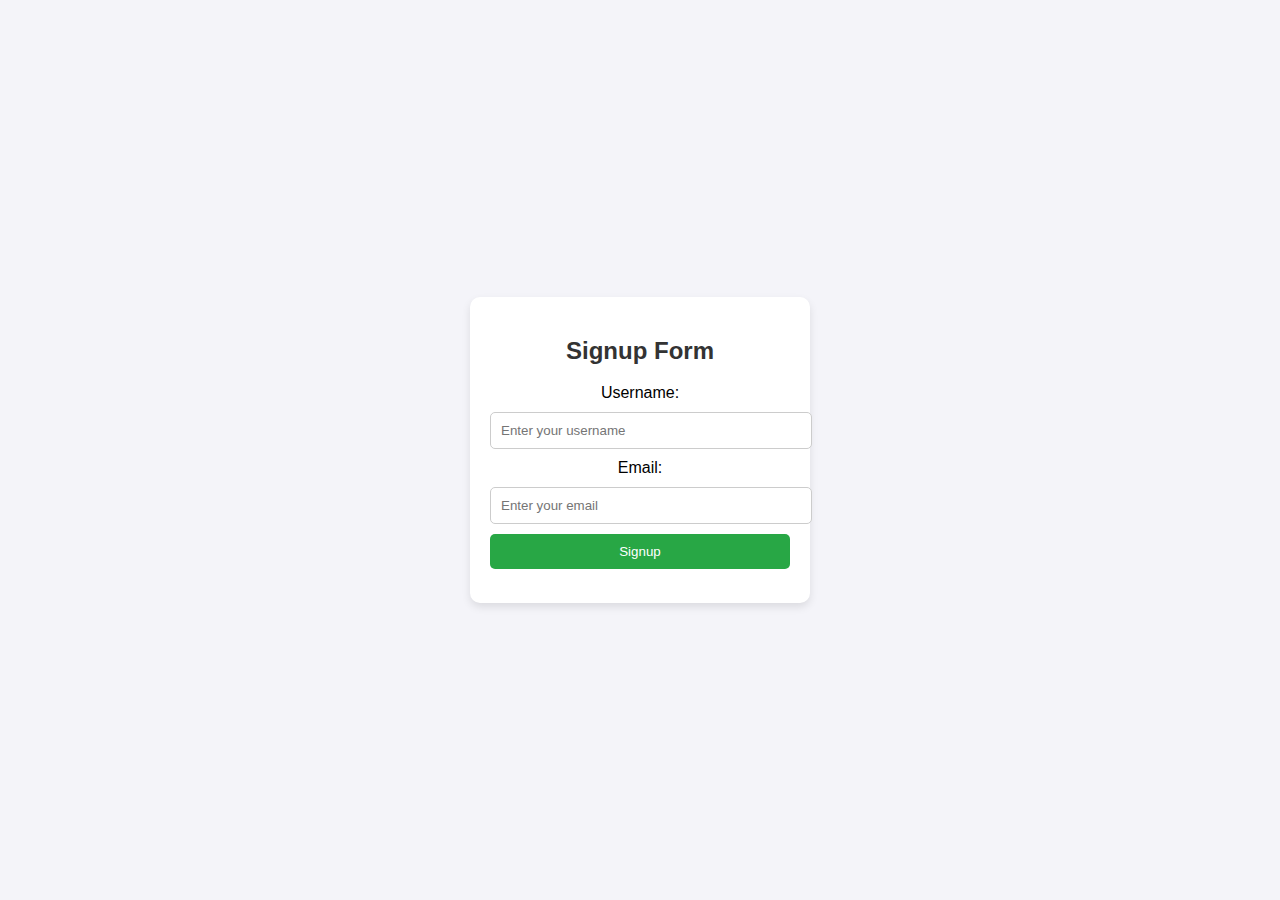
<file: index.html>
<!DOCTYPE html>
<html lang="en">
<head>
    <meta charset="UTF-8">
    <meta name="viewport" content="width=device-width, initial-scale=1.0">
    <title>Signup Form</title>
    <link rel="stylesheet" href="style.css"> <!-- Link to external CSS -->
</head>
<body>
    <div class="signup-container">
        <h2>Signup Form</h2>
        <form id="signup-form">
            <label for="username">Username:</label>
            <input type="text" id="username" name="username" required placeholder="Enter your username">
            
            <label for="email">Email:</label>
            <input type="email" id="email" name="email" required placeholder="Enter your email">
            
            <button type="submit">Signup</button>
        </form>
        <p id="response-message"></p> <!-- Error or success message will appear here -->
    </div>

    <script src="script.js"></script> <!-- Link to external JavaScript -->
</body>
</html>
</file>
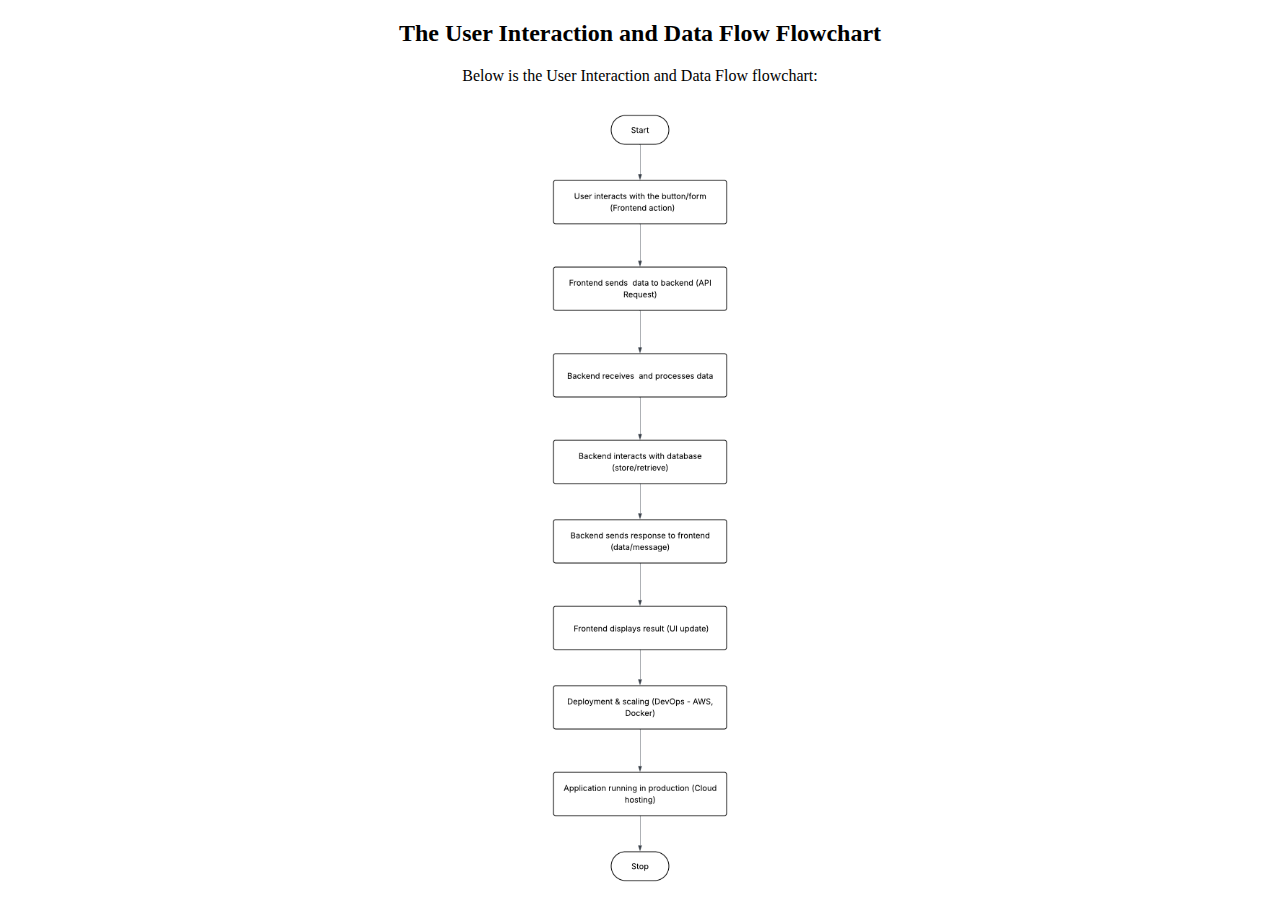
<file: what is full stack development.html>
<!DOCTYPE html>
<html lang="en">
<head>
    <meta charset="UTF-8">
    <meta name="viewport" content="width=device-width, initial-scale=1.0">
    <title>Full Stack Development</title>
    <style>
        /* Center the image */
        .image-container {
            text-align: center;
        }

        img {
            width: 16%; /* Set the width to 80% of the container */
            height: auto; /* Maintain aspect ratio */
            max-width: 600px; /* Set a max width */
        }
    </style>
</head>
<body>
     <h2 style="text-align: center;">The User Interaction and Data Flow Flowchart</h2>
    <p style="text-align: center;">Below is the User Interaction and Data Flow flowchart:</p>
    
    <!-- Image Container to Center the Image -->
    <div class="image-container">
        <img src="flowchat1.png">
    </div>
    
    
</html>
</file>
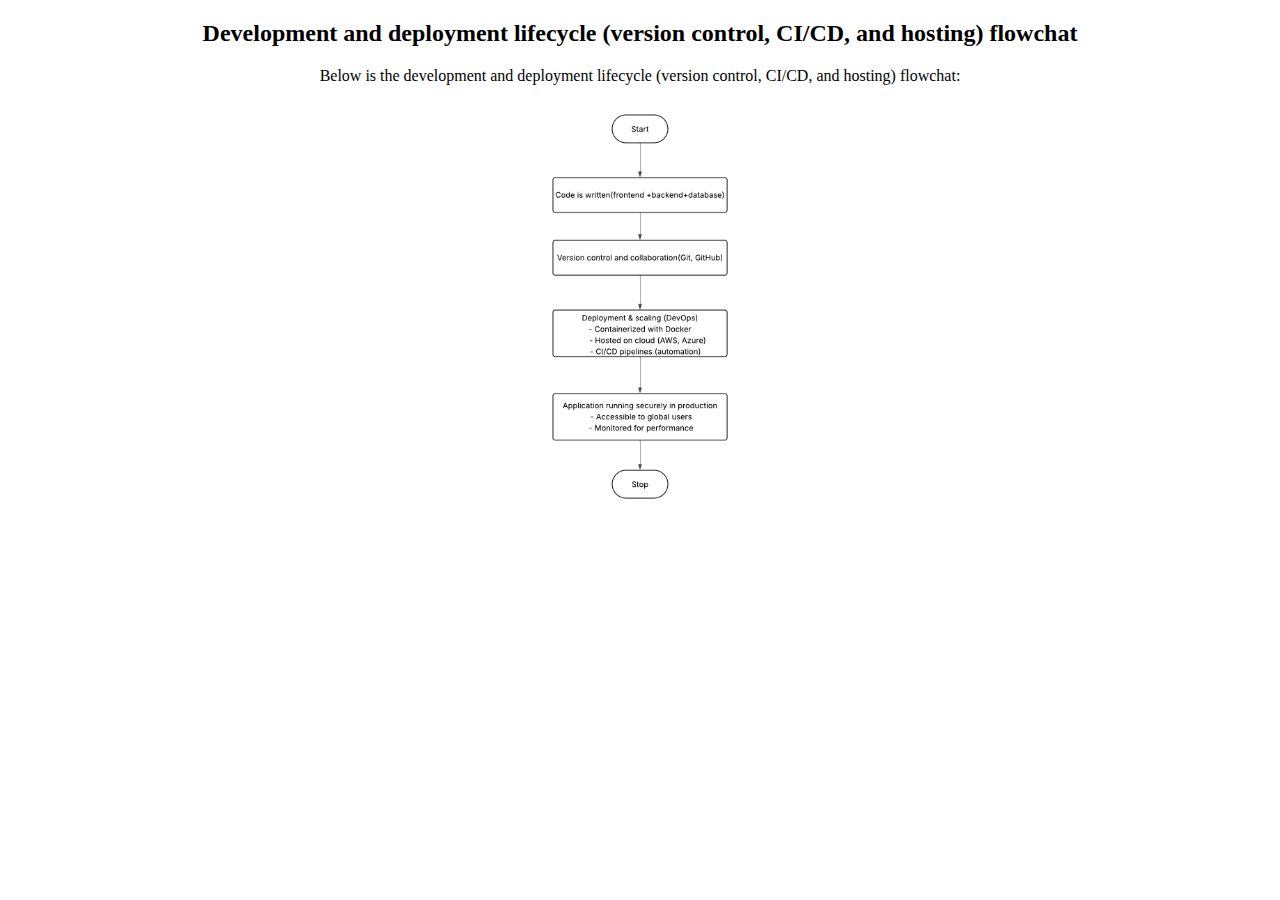
<file: what is full stack development1.html>
<!DOCTYPE html>
<html lang="en">
<head>
    <meta charset="UTF-8">
    <meta name="viewport" content="width=device-width, initial-scale=1.0">
    <title>Full Stack Development</title>
    <style>
        /* Center the image */
        .image-container {
            text-align: center;
        }

        img {
            width: 16%; /* Set the width to 80% of the container */
            height: auto; /* Maintain aspect ratio */
            max-width: 600px; /* Set a max width */
        }
    </style>
</head>
<body>
    <h2 style="text-align: center;">Development and deployment lifecycle (version control, CI/CD, and hosting) flowchat</h2>
    <p style="text-align: center;">Below is the development and deployment lifecycle (version control, CI/CD, and hosting) flowchat: </p>
    
    <!-- Image Container to Center the Image -->
    <div class="image-container">
        <img src="flowchart1.png">
    </div>
    
    
</html>
</file>
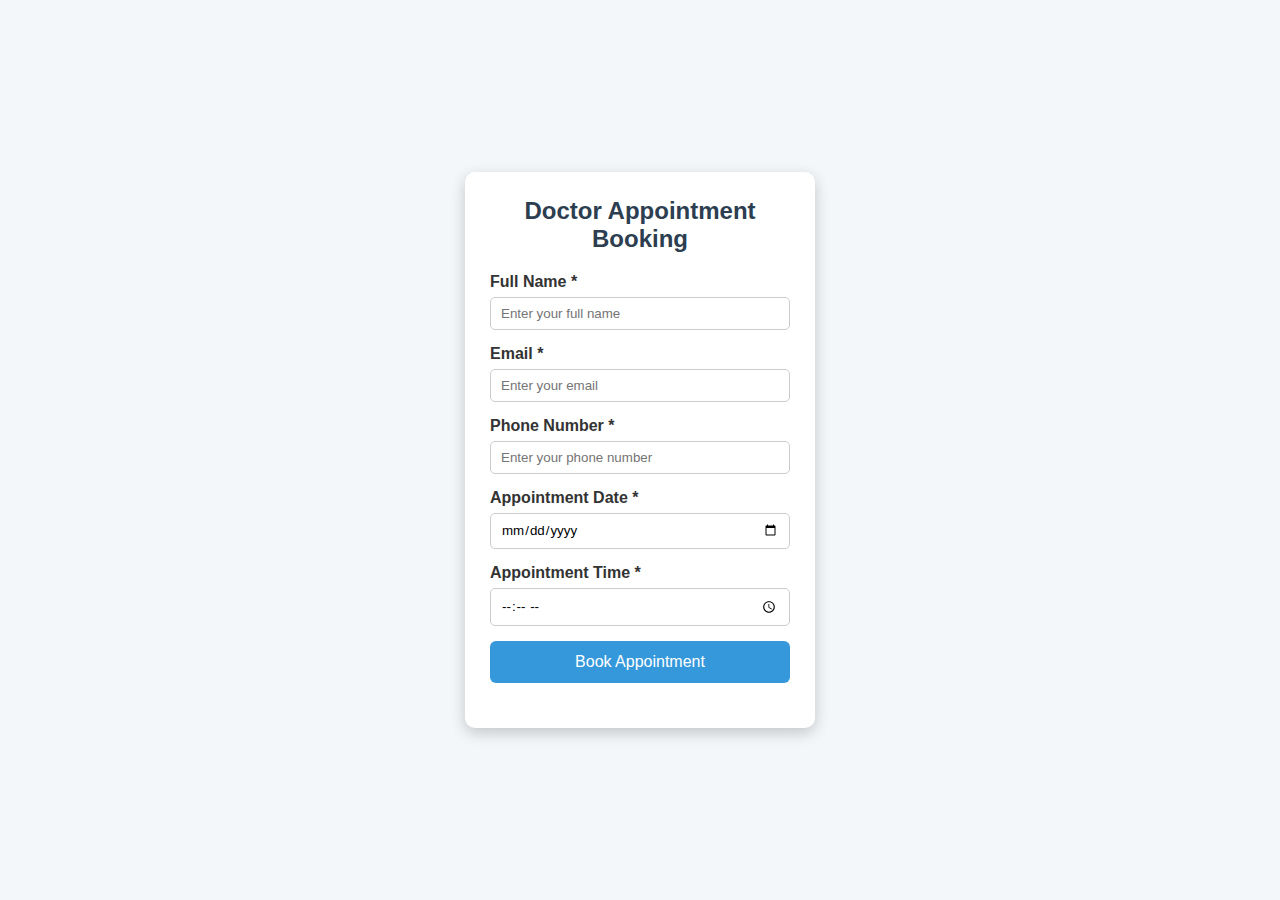
<file: Booking app/booking.html>
<!DOCTYPE html>
<html lang="en">
<head>
  <meta charset="UTF-8">
  <meta name="viewport" content="width=device-width, initial-scale=1.0">
  <title>Doctor Appointment Booking</title>
  <link rel="stylesheet" href="style.css">
</head>
<body>
  <div class="container">
    <h2>Doctor Appointment Booking</h2>
    <form id="appointmentForm">

      <div class="form-group">
        <label for="name">Full Name *</label>
        <input type="text" id="name" placeholder="Enter your full name">
        <small class="error" id="nameError"></small>
      </div>

      <div class="form-group">
        <label for="email">Email *</label>
        <input type="email" id="email" placeholder="Enter your email">
        <small class="error" id="emailError"></small>
      </div>

      <div class="form-group">
        <label for="phone">Phone Number *</label>
        <input type="tel" id="phone" placeholder="Enter your phone number">
        <small class="error" id="phoneError"></small>
      </div>

      <div class="form-group">
        <label for="date">Appointment Date *</label>
        <input type="date" id="date">
        <small class="error" id="dateError"></small>
      </div>

      <div class="form-group">
        <label for="time">Appointment Time *</label>
        <input type="time" id="time">
        <small class="error" id="timeError"></small>
      </div>

      <button type="submit">Book Appointment</button>
    </form>

    <div id="successMessage" class="success"></div>
  </div>

  <script src="script.js"></script>
</body>
</html>
</file>
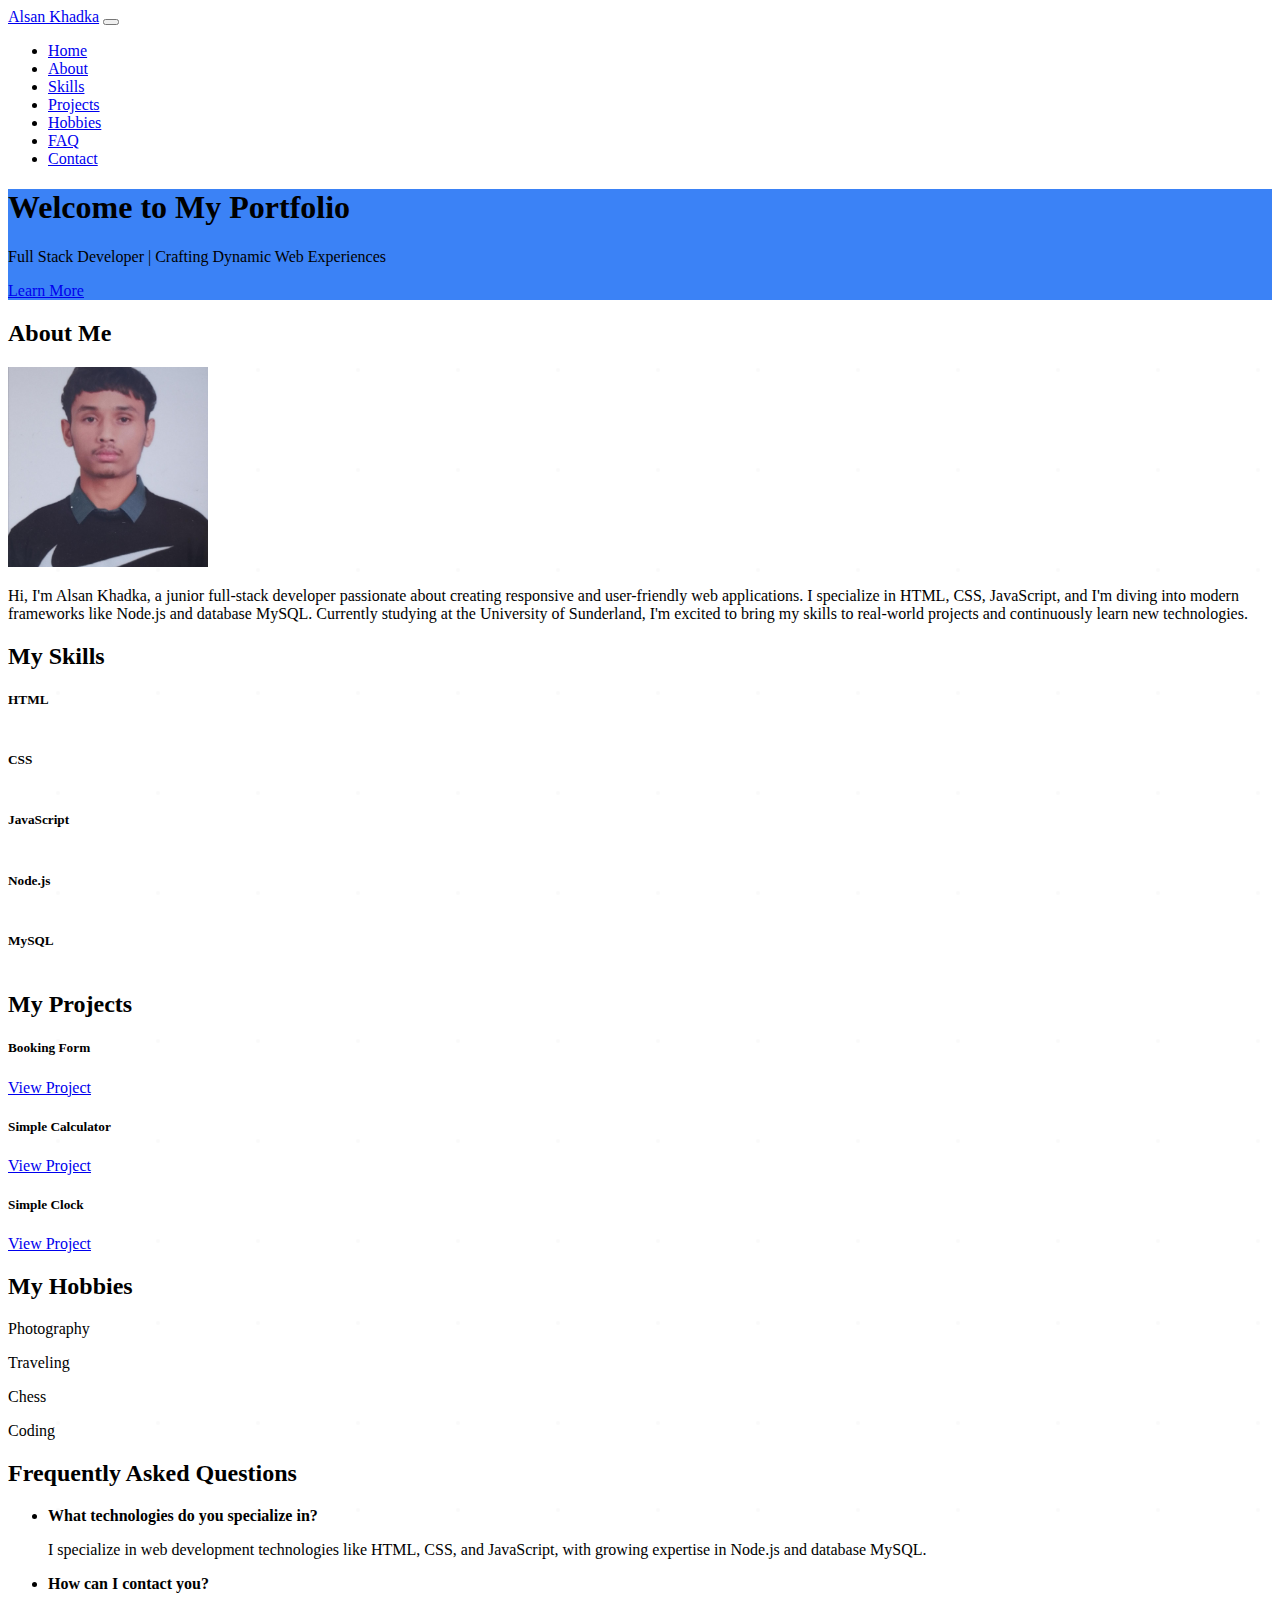
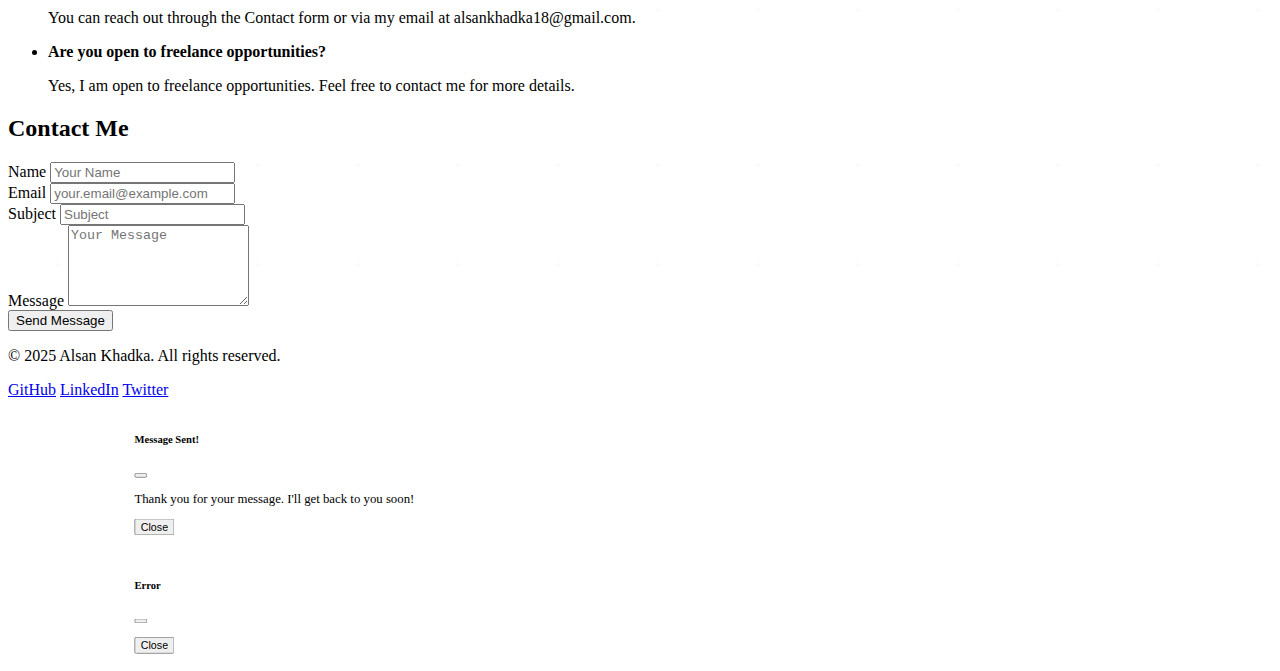
<file: bootstrap/portfolio.html>
<!DOCTYPE html>
<html lang="en">
<head>
    <meta charset="UTF-8">
    <meta name="viewport" content="width=device-width, initial-scale=1.0">
    <title>Alsan Khadka - Portfolio</title>
    <!-- Bootstrap CSS framework for layout and components -->
    <link href="https://cdn.jsdelivr.net/npm/bootstrap@5.3.0/dist/css/bootstrap.min.css" rel="stylesheet" integrity="sha384-9ndCyUaIbzAi2FUVXJi0CjmCapSmO7SnpJef0486qhLnuZ2cdeRhO02iuK6FUUVM" crossorigin="anonymous">
    <!-- Custom stylesheet for extra styling -->
    <link rel="stylesheet" href="style.css">
</head>
<body>
    <!-- Navigation Bar (sticky at top with links to sections) -->
    <nav class="navbar navbar-expand-lg navbar-dark bg-dark fixed-top">
        <div class="container">
            <!-- Brand/Logo -->
            <a class="navbar-brand" href="#">Alsan Khadka</a>
            <!-- Toggler button for mobile view -->
            <button class="navbar-toggler" type="button" data-bs-toggle="collapse" 
            data-bs-target="#navbarNav" aria-controls="navbarNav" aria-expanded="false" aria-label="Toggle navigation">
                <span class="navbar-toggler-icon"></span>
            </button>
            <!-- Collapsible nav links -->
            <div class="collapse navbar-collapse" id="navbarNav">
                <!-- Navigation menu items -->
                <ul class="navbar-nav ms-auto">
                    <li class="nav-item"><a class="nav-link" href="#home">Home</a></li>
                    <li class="nav-item"><a class="nav-link" href="#about">About</a></li>
                    <li class="nav-item"><a class="nav-link" href="#skills">Skills</a></li>
                    <li class="nav-item"><a class="nav-link" href="#projects">Projects</a></li>
                    <li class="nav-item"><a class="nav-link" href="#hobbies">Hobbies</a></li>
                    <li class="nav-item"><a class="nav-link" href="#faq">FAQ</a></li>
                    <li class="nav-item"><a class="nav-link" href="#contact">Contact</a></li>
                </ul>
            </div>
        </div>
    </nav>

    <!-- Hero / Welcome Section -->
    <section id="home" class="min-vh-100 d-flex align-items-center justify-content-center text-white text-center pt-5">
        <div class="container">
            <h1 class="display-4 fw-bold mb-4 animate-fade-in">Welcome to My Portfolio</h1>
            <p class="lead mb-4">Full Stack Developer | Crafting Dynamic Web Experiences</p>
            <a href="#about" class="btn btn-light btn-lg">Learn More</a>
        </div>
    </section>

    <!-- About Section -->
    <section id="about" class="py-5 bg-light">
        <div class="container">
            <h2 class="text-center mb-4">About Me</h2>
            <div class="row align-items-center">
                <div class="col-md-4 text-center mb-4 mb-md-0">
                    <img src="shared image.jfif" alt="Alsan Khadka" 
                    class="rounded-circle img-fluid shadow" style="width: 200px; height: 200px; object-fit: cover;">
                </div>
                <div class="col-md-8">
                    <p class="text-center text-md-start">Hi, I'm Alsan Khadka, 
                        a junior full-stack developer passionate about creating responsive and user-friendly web applications.
                         I specialize in HTML, CSS, JavaScript, and I'm diving into modern frameworks like  Node.js and database MySQL.
                          Currently studying at the University of Sunderland, I'm excited to bring my skills to real-world projects and
                           continuously learn new technologies.</p>
                </div>
            </div>
        </div>
    </section>

    <!-- Skills Section -->
    <section id="skills" class="py-5">
        <div class="container">
            <h2 class="text-center mb-4">My Skills</h2>
            <div class="row">
                <div class="col-md-4 mb-3">
                    <h5>HTML</h5>
                    <div class="progress">
                        <div class="skill-bar progress-bar bg-primary" style="width: 90%"></div>
                    </div>
                </div>
                <div class="col-md-4 mb-3">
                    <h5>CSS</h5>
                    <div class="progress">
                        <div class="skill-bar progress-bar bg-primary" style="width: 85%"></div>
                    </div>
                </div>
                <div class="col-md-4 mb-3">
                    <h5>JavaScript</h5>
                    <div class="progress">
                        <div class="skill-bar progress-bar bg-primary" style="width: 80%"></div>
                    </div>
                </div>
                <div class="col-md-4 mb-3">
                    <h5>Node.js</h5>
                    <div class="progress">
                        <div class="skill-bar progress-bar bg-primary" style="width: 75%"></div>
                    </div>
                </div>
                <div class="col-md-4 mb-3">
                    <h5>MySQL</h5>
                    <div class="progress">
                        <div class="skill-bar progress-bar bg-primary" style="width: 70%"></div>
                    </div>
                </div>
            </div>
        </div>
    </section>

    <!-- Projects Section -->
    <section id="projects" class="py-5 bg-light">
        <div class="container">
            <h2 class="text-center mb-4">My Projects</h2>
            <div class="row">
                <div class="col-md-4 mb-3">
                    <div class="card shadow-sm">
                        <div class="card-body text-center">
                            <h5 class="card-title">Booking Form</h5>
                            <a href="Booking app/booking.html" class="btn btn-primary">View Project</a>
                        </div>
                    </div>
                </div>
                <div class="col-md-4 mb-3">
                    <div class="card shadow-sm">
                        <div class="card-body text-center">
                            <h5 class="card-title">Simple Calculator</h5>
                            <a href="calculator/calculator.html" class="btn btn-primary">View Project</a>
                        </div>
                    </div>
                </div>
                <div class="col-md-4 mb-3">
                    <div class="card shadow-sm">
                        <div class="card-body text-center">
                            <h5 class="card-title">Simple Clock</h5>
                            <a href="clock/clock.html" class="btn btn-primary">View Project</a>
                        </div>
                    </div>
                </div>
            </div>
        </div>
    </section>

    <!-- Hobbies Section -->
    <section id="hobbies" class="py-5">
        <div class="container">
            <h2 class="text-center mb-4">My Hobbies</h2>
            <div class="row justify-content-center">
                <div class="col-6 col-md-3 mb-3">
                    <div class="hobby-card card shadow-sm text-center">
                        <div class="card-body">
                            <p class="font-medium">Photography</p>
                        </div>
                    </div>
                </div>
                <div class="col-6 col-md-3 mb-3">
                    <div class="hobby-card card shadow-sm text-center">
                        <div class="card-body">
                            <p class="font-medium">Traveling</p>
                        </div>
                    </div>
                </div>
                <div class="col-6 col-md-3 mb-3">
                    <div class="hobby-card card shadow-sm text-center">
                        <div class="card-body">
                            <p class="font-medium">Chess</p>
                        </div>
                    </div>
                </div>
                <div class="col-6 col-md-3 mb-3">
                    <div class="hobby-card card shadow-sm text-center">
                        <div class="card-body">
                            <p class="font-medium">Coding</p>
                        </div>
                    </div>
                </div>
            </div>
        </div>
    </section>

    <!-- FAQ Section -->
    <section id="faq" class="py-5 bg-light">
        <div class="container">
            <h2 class="text-center mb-4">Frequently Asked Questions</h2>
            <ul class="list-unstyled">
                <li class="mb-3 border-bottom pb-2">
                    <strong>What technologies do you specialize in?</strong>
                    <p>I specialize in web development technologies like HTML, CSS, and JavaScript, with growing expertise in Node.js and database MySQL.</p>
                </li>
                <li class="mb-3 border-bottom pb-2">
                    <strong>How can I contact you?</strong>
                    <p>You can reach out through the Contact form or via my email at alsankhadka18@gmail.com.</p>
                </li>
                <li class="mb-3 border-bottom pb-2">
                    <strong>Are you open to freelance opportunities?</strong>
                    <p>Yes, I am open to freelance opportunities. Feel free to contact me for more details.</p>
                </li>
            </ul>
        </div>
    </section>

    <!-- Contact Section -->
    <section id="contact" class="py-5">
        <div class="container">
            <h2 class="text-center mb-4">Contact Me</h2>
            <div class="row justify-content-center">
                <div class="col-md-6">
                    <div class="card shadow-sm">
                        <div class="card-body">
                            <form id="contact-form" novalidate>
                                <div class="mb-3">
                                    <label for="name" class="form-label">Name</label>
                                    <input type="text" class="form-control" id="name" placeholder="Your Name" aria-describedby="nameError" required>
                                    <div id="nameError" class="invalid-feedback"></div>
                                </div>
                                <div class="mb-3">
                                    <label for="email" class="form-label">Email</label>
                                    <input type="email" class="form-control" id="email" placeholder="your.email@example.com" aria-describedby="emailError" required>
                                    <div id="emailError" class="invalid-feedback"></div>
                                </div>
                                <div class="mb-3">
                                    <label for="subject" class="form-label">Subject</label>
                                    <input type="text" class="form-control" id="subject" placeholder="Subject" aria-describedby="subjectError" required>
                                    <div id="subjectError" class="invalid-feedback"></div>
                                </div>
                                <div class="mb-3">
                                    <label for="message" class="form-label">Message</label>
                                    <textarea class="form-control" id="message" rows="5" placeholder="Your Message" aria-describedby="messageError" required></textarea>
                                    <div id="messageError" class="invalid-feedback"></div>
                                </div>
                                <button type="submit" class="btn btn-primary w-100">Send Message</button>
                            </form>
                        </div>
                    </div>
                </div>
            </div>
        </div>
    </section>

    <!-- Footer -->
    <footer class="bg-dark text-white py-4">
        <div class="container text-center">
            <p>&copy; 2025 Alsan Khadka. All rights reserved.</p>
            <div>
                <a href="https://github.com/AlsanKhadka" class="text-white mx-2">GitHub</a>
                <a href="https://www.linkedin.com/in/alsan-khadka-989167340/" class="text-white mx-2">LinkedIn</a>
                <a href="https://x.com/KhadkaAlsa69875" class="text-white mx-2">Twitter</a>
            </div>
        </div>
    </footer>

    <!-- Success Modal -->
    <div class="modal fade" id="successModal" tabindex="-1" aria-hidden="true">
        <div class="modal-dialog modal-sm">
            <div class="modal-content">
                <div class="modal-header">
                    <h5 class="modal-title">Message Sent!</h5>
                    <button type="button" class="btn-close" data-bs-dismiss="modal" aria-label="Close"></button>
                </div>
                <div class="modal-body">
                    <p>Thank you for your message. I'll get back to you soon!</p>
                </div>
                <div class="modal-footer">
                    <button type="button" class="btn btn-primary" data-bs-dismiss="modal">Close</button>
                </div>
            </div>
        </div>
    </div>

    <!-- Error Modal -->
    <div class="modal fade" id="errorModal" tabindex="-1" aria-hidden="true">
        <div class="modal-dialog modal-sm">
            <div class="modal-content">
                <div class="modal-header">
                    <h5 class="modal-title">Error</h5>
                    <button type="button" class="btn-close" data-bs-dismiss="modal" aria-label="Close"></button>
                </div>
                <div class="modal-body">
                    <p id="errorModalBody"></p>
                </div>
                <div class="modal-footer">
                    <button type="button" class="btn btn-primary" data-bs-dismiss="modal">Close</button>
                </div>
            </div>
        </div>
    </div>

</body>
</html>
</file>
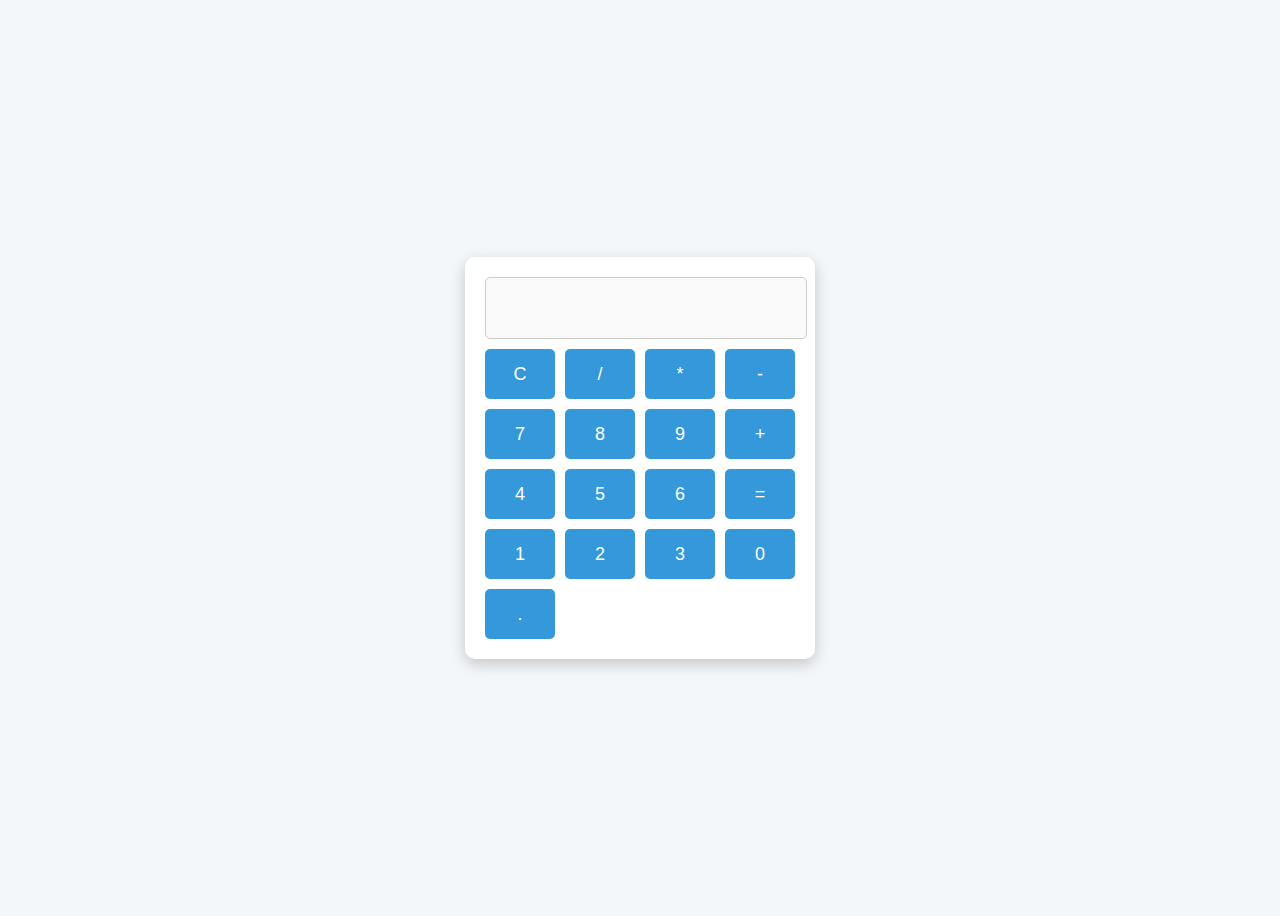
<file: calculator/calculator.html>
<!DOCTYPE html>
<html lang="en">
<head>
  <meta charset="UTF-8">
  <meta name="viewport" content="width=device-width, initial-scale=1.0">
  <title>Simple Calculator</title>
  <link rel="stylesheet" href="calculator_style.css">
</head>
<body>
  <div class="calculator">
    <input type="text" id="display" disabled>
    <div class="buttons">
      <button onclick="clearDisplay()">C</button>
      <button onclick="appendValue('/')">/</button>
      <button onclick="appendValue('*')">*</button>
      <button onclick="appendValue('-')">-</button>

      <button onclick="appendValue('7')">7</button>
      <button onclick="appendValue('8')">8</button>
      <button onclick="appendValue('9')">9</button>
      <button onclick="appendValue('+')">+</button>

      <button onclick="appendValue('4')">4</button>
      <button onclick="appendValue('5')">5</button>
      <button onclick="appendValue('6')">6</button>
      <button onclick="calculate()">=</button>

      <button onclick="appendValue('1')">1</button>
      <button onclick="appendValue('2')">2</button>
      <button onclick="appendValue('3')">3</button>
      <button onclick="appendValue('0')">0</button>

      <button onclick="appendValue('.')">.</button>
    </div>
  </div>
  <script src="calculator_script.js"></script>
</body>
</html>
</file>
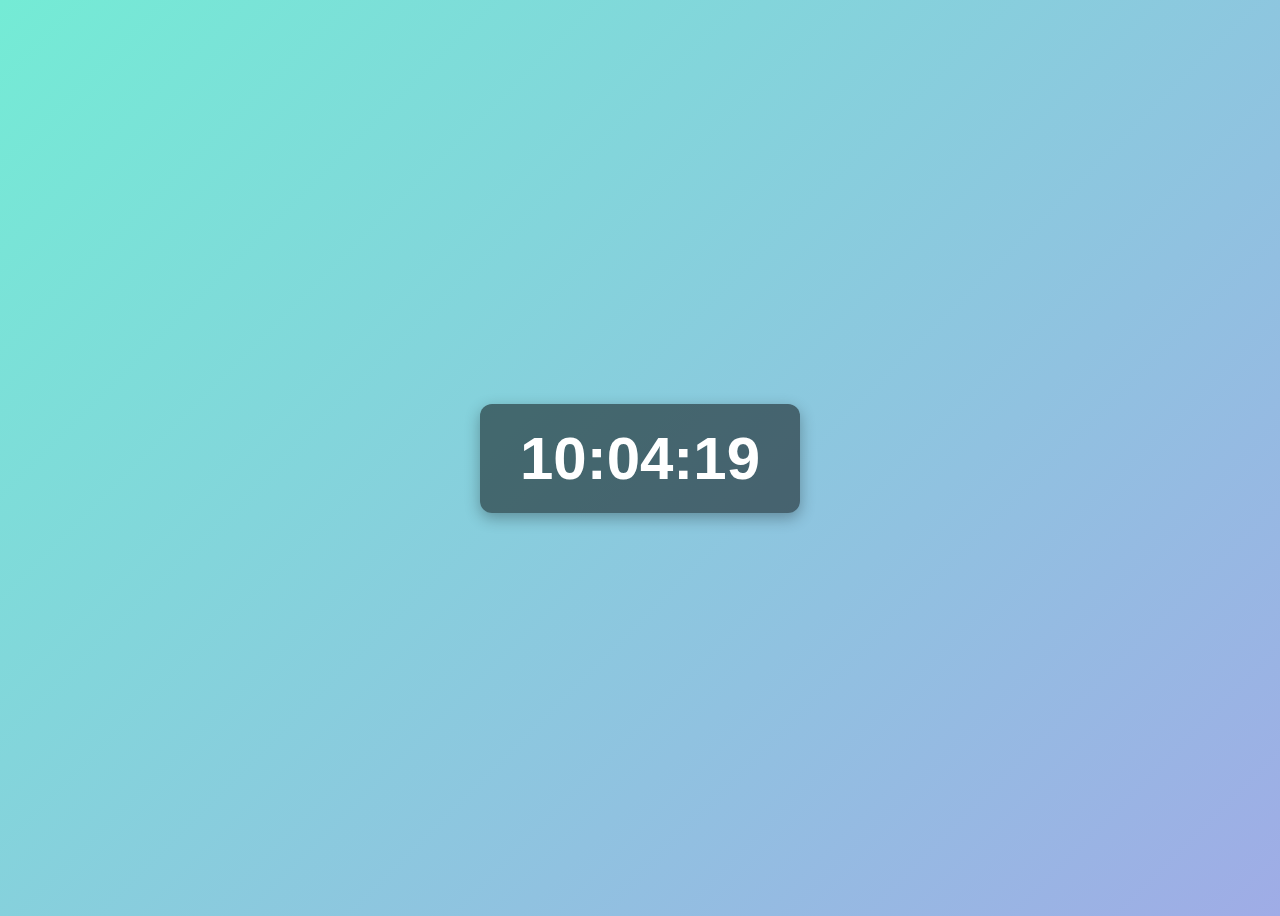
<file: clock/clock.html>
<!DOCTYPE html>
<html lang="en">
<head>
  <meta charset="UTF-8">
  <meta name="viewport" content="width=device-width, initial-scale=1.0">
  <title>Simple Clock</title>
  <link rel="stylesheet" href="clock_style.css">
</head>
<body>
  <div class="clock" id="clock"></div>
  <script src="clock_script.js"></script>
</body>
</html>
</file>
<file: style.css>
/* style.css */
body {
    font-family: Arial, sans-serif;
    background-color: #f4f4f9;
    display: flex;
    justify-content: center;
    align-items: center;
    height: 100vh;
    margin: 0;
}

.signup-container {
    background-color: white;
    padding: 20px;
    border-radius: 10px;
    box-shadow: 0 4px 8px rgba(0, 0, 0, 0.1);
    width: 300px;
    text-align: center;
}

h2 {
    color: #333;
}

input {
    width: 100%;
    padding: 10px;
    margin: 10px 0;
    border: 1px solid #ccc;
    border-radius: 5px;
}

button {
    width: 100%;
    padding: 10px;
    background-color: #28a745;
    color: white;
    border: none;
    border-radius: 5px;
    cursor: pointer;
}

button:hover {
    background-color: #218838;
}

#response-message {
    color: red;
    font-size: 14px;
}
</file>
<file: Booking app/style.css>
* {
  margin: 0;
  padding: 0;
  box-sizing: border-box;
  font-family: Arial, sans-serif;
}

body {
  background: #f4f7fa;
  display: flex;
  justify-content: center;
  align-items: center;
  min-height: 100vh;
}

.container {
  background: #fff;
  padding: 25px;
  border-radius: 10px;
  box-shadow: 0 5px 15px rgba(0,0,0,0.2);
  width: 350px;
}

h2 {
  margin-bottom: 20px;
  text-align: center;
  color: #2c3e50;
}

.form-group {
  margin-bottom: 15px;
}

label {
  display: block;
  margin-bottom: 6px;
  font-weight: bold;
  color: #333;
}

input {
  width: 100%;
  padding: 8px 10px;
  border: 1px solid #ccc;
  border-radius: 5px;
}

button {
  width: 100%;
  padding: 12px;
  background: #3498db;
  border: none;
  border-radius: 6px;
  color: white;
  font-size: 16px;
  cursor: pointer;
}

button:hover {
  background: #2980b9;
}

.error {
  color: red;
  font-size: 13px;
  display: none;
}

.success {
  margin-top: 20px;
  color: green;
  text-align: center;
  font-weight: bold;
}
</file>
<file: bootstrap/style.css>
/* Animations */
@keyframes fadeIn {
    from { opacity: 0; transform: translateY(20px); }
    to { opacity: 1; transform: translateY(0); }
}

@keyframes shimmer {
    100% { left: 100%; }
}

.animate-fade-in {
    animation: fadeIn 1s ease-in-out;
}

/* Smooth Scroll */
html {
    scroll-behavior: smooth;
}

/* Sections with Scroll Offset */
section {
    scroll-margin-top: 70px; /* Offset for fixed navbar (~60px) + extra margin (10px) */
}

/* Hero Section */
#home {
    background: #3b82f6; /* Static blue background */
}

/* Navbar */
nav.scrolled {
    background-color: rgba(0, 0, 0, 0.9);
    box-shadow: 0 4px 12px rgba(0, 0, 0, 0.2);
}

/* Sections Background */
section:not(#home) {
    background-image: url('data:image/svg+xml;utf8,<svg xmlns="http://www.w3.org/2000/svg" width="100" height="100" opacity="0.05"><circle cx="50" cy="50" r="2" fill="%23999999"/></svg>');
}

/* Cards */
.card:hover {
    transform: translateY(-5px);
    box-shadow: 0 12px 24px rgba(0, 0, 0, 0.2);
}

/* Skills */
.progress-bar {
    position: relative;
    overflow: hidden;
}

.progress-bar::after {
    content: '';
    position: absolute;
    top: 0;
    left: -100%;
    width: 100%;
    height: 100%;
    background: linear-gradient(to right, transparent, rgba(255, 255, 255, 0.4), transparent);
    animation: shimmer 2s infinite;
}

/* Links */
.nav-link {
    position: relative;
}

.nav-link::after {
    content: '';
    position: absolute;
    width: 0;
    height: 2px;
    bottom: 0;
    left: 0;
    background: #3b82f6;
    transition: width 0.3s ease;
}

.nav-link:hover::after {
    width: 100%;
}

/* Hobby Cards */
.hobby-card {
    transition: transform 0.3s ease;
}

/* Form Inputs */
.form-control:focus {
    border-color: #3b82f6;
    box-shadow: 0 0 8px rgba(59, 130, 246, 0.5);
}

.form-control.is-invalid {
    border-color: #dc3545;
}

/* Modals */
.modal-content {
    transform: scale(0.8);
    transition: transform 0.3s ease;
}

.modal.show .modal-content {
    transform: scale(1);
}

/* Responsive Adjustments */
@media (max-width: 768px) {
    #home { padding: 60px 0; }
    #home h1 { font-size: 2rem; }
    #about img { width: 50%; max-width: 160px; }
    section { scroll-margin-top: 80px; } /* Adjust for mobile navbar height */
}
</file>
<file: calculator/calculator_style.css>
body {
  display: flex;
  justify-content: center;
  align-items: center;
  height: 100vh;
  background: #f4f7fa;
  font-family: Arial, sans-serif;
}

.calculator {
  background: #fff;
  padding: 20px;
  border-radius: 10px;
  box-shadow: 0px 5px 15px rgba(0,0,0,0.2);
}

#display {
  width: 100%;
  height: 50px;
  margin-bottom: 10px;
  font-size: 20px;
  text-align: right;
  padding: 5px;
  border: 1px solid #ccc;
  border-radius: 5px;
}

.buttons {
  display: grid;
  grid-template-columns: repeat(4, 70px);
  grid-gap: 10px;
}

button {
  height: 50px;
  font-size: 18px;
  border: none;
  border-radius: 5px;
  cursor: pointer;
  background: #3498db;
  color: white;
}

button:hover {
  background: #2980b9;
}
</file>
<file: clock/clock_style.css>
body {
  display: flex;
  justify-content: center;
  align-items: center;
  height: 100vh;
  background: linear-gradient(135deg, #74ebd5, #9face6);
  font-family: 'Arial', sans-serif;
}

.clock {
  font-size: 60px;
  font-weight: bold;
  color: #fff;
  padding: 20px 40px;
  background: rgba(0, 0, 0, 0.5);
  border-radius: 12px;
  box-shadow: 0 5px 15px rgba(0,0,0,0.3);
}
</file>
